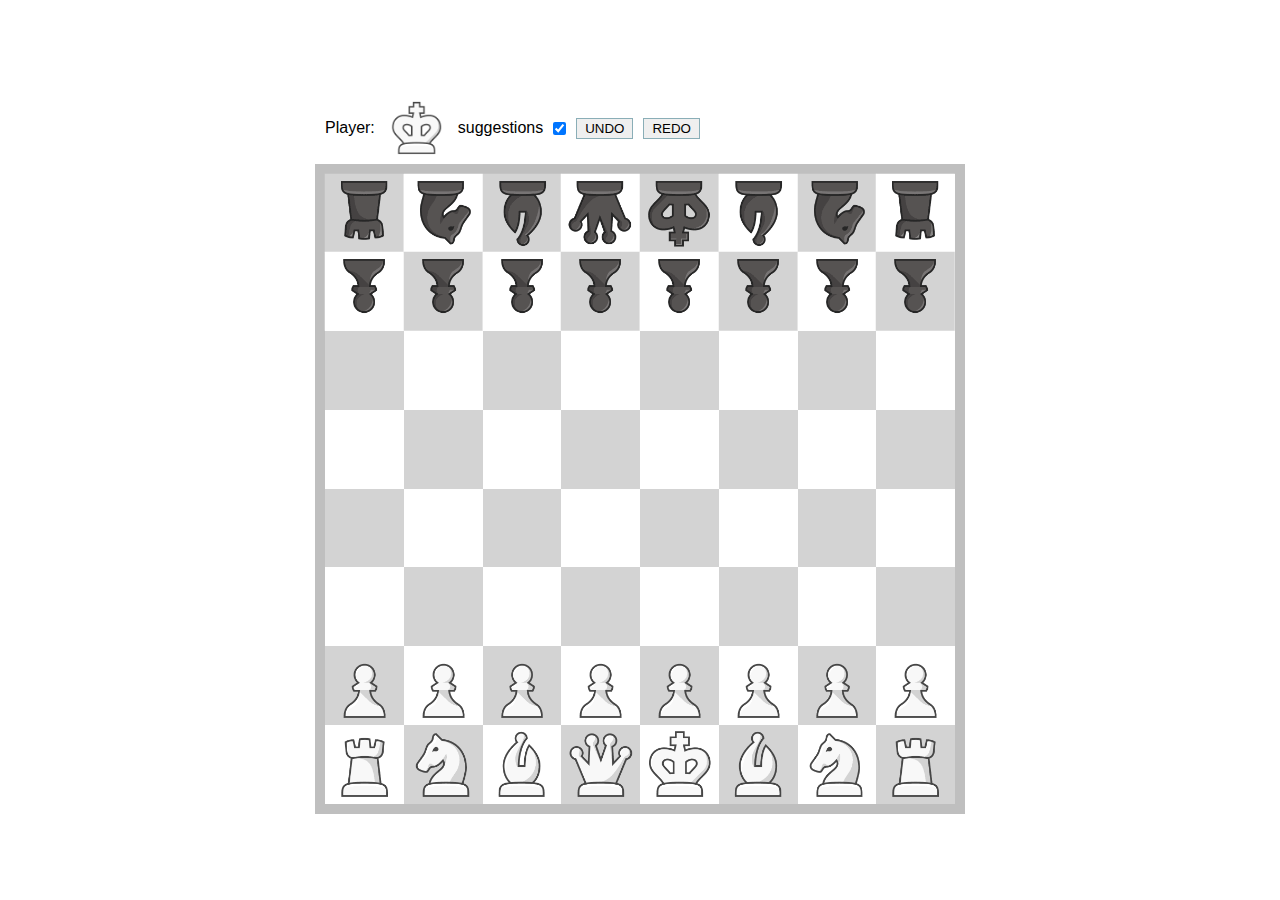
<file: index.html>
<!DOCTYPE html>
<html lang="en">

<head>
    <meta charset="UTF-8">
    <meta http-equiv="X-UA-Compatible" content="IE=edge">
    <meta name="viewport" content="width=device-width, initial-scale=1.0">
    <title>Chess</title>
    <link href="https://cdn.jsdelivr.net/npm/bootstrap@5.2.3/dist/css/bootstrap.min.css" rel="stylesheet"
        integrity="sha384-rbsA2VBKQhggwzxH7pPCaAqO46MgnOM80zW1RWuH61DGLwZJEdK2Kadq2F9CUG65" crossorigin="anonymous">

    <link rel="stylesheet" href="./css/style.css">
</head>

<body>
    <main>
        <div class="settings">
            <div>Player: <span id="currentPlayer" class="white"></span></div>
            <div><label for="suggest">suggestions</label><input type="checkbox" name="" id="suggest" checked></div>
            <button id="undo">undo</button>
            <button id="redo">redo</button>
        </div>
        <div id="board"><a href=""></a></div>
    </main>
    <script src="https://cdn.jsdelivr.net/npm/bootstrap@5.2.3/dist/js/bootstrap.bundle.min.js"
        integrity="sha384-kenU1KFdBIe4zVF0s0G1M5b4hcpxyD9F7jL+jjXkk+Q2h455rYXK/7HAuoJl+0I4"
        crossorigin="anonymous"></script>

    <script src="./js/script.js"></script>
</body>

</html>
</file>
<file: css/style.css>
* {
    margin: 0;
    padding: 0;
    box-sizing: border-box;
}

:root {
    --size: 70vmin;
}

body {
    display: flex;
    height: 100vh;
    justify-content: center;
    align-items: center;
    font-family: 'Segoe UI', Tahoma, Geneva, Verdana, sans-serif;
    user-select: none;
}

main {
    display: flex;
    flex-direction: column;
    gap: 10px;
}

.settings {
    display: flex;
    align-items: center;
    gap: 10px;
    margin-bottom: .25rem;
}

.settings>div {
    display: flex;
    align-items: center;
    gap: 10px;
}

#currentPlayer {
    display: inline-block;
    width: calc((var(--size)) / 10);
    height: calc((var(--size)) / 10);
    background-size: cover !important;
}

#currentPlayer.white {
    background: url(../img/wk.png);
}

#currentPlayer.black {
    background: url(../img/bk.png);
}

#suggest {
    cursor: pointer;
}

/*
#suggest + label{
    position: relative;
    cursor: pointer;
    padding: 5px;
}
#suggest + label::after{
    position: absolute;
    content: '';
    top: 0;
    bottom: 0;
    width: 50px;
    height: 100%;
    border-radius: 10px;
    background-color: #e3e3e3;
    margin: auto 10px;
}
#suggest + label::before{
    position: absolute;
    content: '';
    right:  0;
    bottom: 0;
    width: 20px;
    height: 20px;
    border-radius: 10px;
    background-color: dodgerblue;
    margin: auto 10px;
} */

#undo,
#redo {
    border: 1px solid #8aaeb7;
    padding: 2px 8px;
    text-transform: uppercase;

}

#board {
    width: var(--size);
    height: var(--size);
    display: grid;
    grid-template-columns: repeat(8, calc((var(--size)) / 8));
    grid-template-rows: repeat(8, calc((var(--size)) / 8));
    box-shadow: 0 0 0 10px rgb(0 0 0 /25%);
}

.legal.show {
    box-shadow: inset 0 0 5px 2px #25a158;
}

.box {
    width: 100%;
    height: 100%;
    background-size: cover !important;
}

.box.light {
    background-color: #fff;
}

.box.dark {
    background-color: #d3d3d3;
}

.selected {
    background-color: yellow !important;
    background-color: #00ceff !important;
}

.error {
    box-shadow: 0 0 2px 2px red;
}

[piece^=black] {
    transform: rotate(180deg);
}

[piece^=black],
[piece^=white] {
    cursor: pointer;
}

[piece=black-rook] {
    background: url(../img/br.png);
}

[piece=black-knight] {
    background: url(../img/bn.png);
}

[piece=black-bishop] {
    background: url(../img/bb.png);
}

[piece=black-queen] {
    background: url(../img/bq.png);
}

[piece=black-king] {
    background: url(../img/bk.png);
}

[piece=black-pawn] {
    background: url(../img/bp.png);
}

[piece=white-rook] {
    background: url(../img/wr.png);
}

[piece=white-knight] {
    background: url(../img/wn.png);
}

[piece=white-bishop] {
    background: url(../img/wb.png);
}

[piece=white-queen] {
    background: url(../img/wq.png);
}

[piece=white-king] {
    background: url(../img/wk.png);
}

[piece=white-pawn] {
    background: url(../img/wp.png);
}




@media (width<700px) {
    :root {
        --size: 90vmin;
    }
}
</file>
